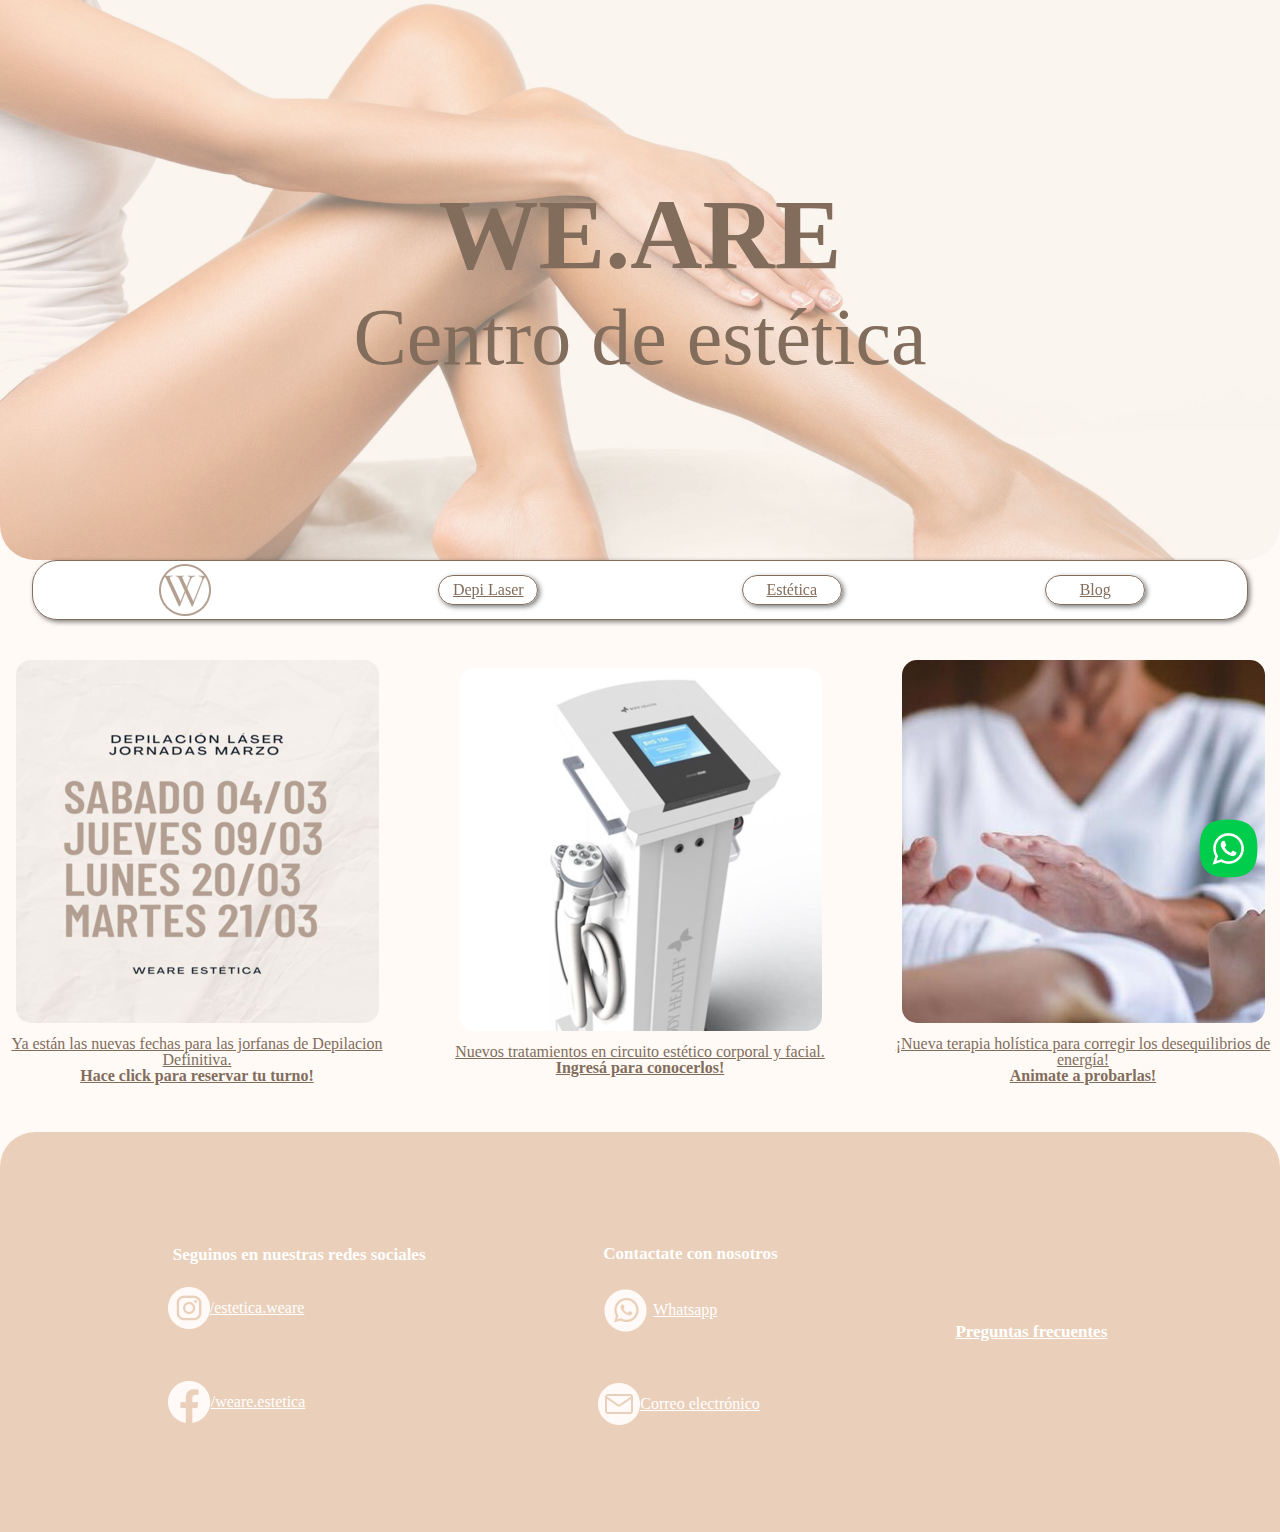
<file: index.html>
<!DOCTYPE html>
<html lang="en">
<head>
    <meta charset="UTF-8">
    <meta http-equiv="X-UA-Compatible" content="IE=edge">
    <meta name="viewport" content="width=device-width, initial-scale=1.0">
    <title>WE.ARE</title>
    <link rel="stylesheet" href="./CSS/style.css">
</head>
<body>
   <div class="background">
     <header>
        <div class="banner">
            <h1>WE.ARE</h1>
            <h2>Centro de estética</h2>
        </div>
    
   
    </header>
    <nav>
        <ul class="navBar">
            <li class="logo"><a href="index.html"><img src="./assets/Imagenes/Icon-Logo.png" alt="logo" class="logo"></a></li>
            <li><a href="./pages/depi-laser.html">Depi Laser</a></li>
            <li><a href="./pages/estetica.html">Estética</a></li>
            <li><a href="./pages/blog.html">Blog</a></li>
        </ul>
    </nav>
   
    <main>
        <div class="novedadesIndex">
        <section class="cardIndex">
        <a href="./Pages/depi-laser.html">
            <img class="imagCard" src="./assets/Imagenes/fechas-depi.png" alt="Nuevas fechas depi laser">
            <p> Ya están las nuevas fechas para las jorfanas de Depilacion Definitiva.<br>
                <b>Hace click para reservar tu turno!</b>
            </p>
        </a>
        </section>
        <section class="cardIndex">
        <a href=""><img class="imagCard" src="./assets/Imagenes/nuevos-tratamientos.png" alt="Nuevas tratamientos estéticos">
            <p> Nuevos tratamientos en circuito estético corporal y facial.<br>
                <b>Ingresá para conocerlos!</b>
            </p>
        </a>
        </section>
        <section class="cardIndex">
        <a href=""><img class="imagCard" src="./assets/Imagenes/reiki.jpeg" alt="Terapia holistica">
            <p> ¡Nueva terapia holística para corregir los desequilibrios de energía!<br>
                <b>Animate a probarlas!</b>
            </p>
        </a>
        </section>
        </div>
   <a href="https://api.whatsapp.com/send/?phone=1535024321" target="_blank">
    <img src="./assets/Imagenes/Whatsapp.png" class="wsp">
   </a>
    </main>
<br>
    <footer>
        <section>
            <h5>
                Seguinos en nuestras redes sociales
            </h5>
            <a href="https://www.instagram.com/estetica.weare/" target="_blank"><img src="./assets/Imagenes/instagram-logo.png" alt="logo instagram"> /estetica.weare
            </a>
            <br>
            <a href="https://www.facebook.com/weare.estetica" target="_blank"> 
            <img src="./assets/Imagenes/logo-facebook.png" alt="logo instagram"> /weare.estetica
            </a>
        </section>
        <section>
            <h5>
                Contactate con nosotros
            </h5>
            <a href="https://api.whatsapp.com/send/?phone=1535024321" target="_blank">
                <img src="./assets/Imagenes/logo-whatsapp.png" alt="logo Whatsapp"> Whatsapp
            </a>
            <br>
            <a href="mailto:aldana.escobarnandez@gmail.com.com" target="_blank">
                <img src="./assets/Imagenes/logo-mail.png" alt="logo mail"> Correo electrónico
            </a>
        </section>
        <section>
            <h5>
                <a href="./Pages/depi-pregutnasfreceuntes.html">Preguntas frecuentes</a>
            </h5>
        </section>

    </footer>
</div>
</body>
</html>
</file>
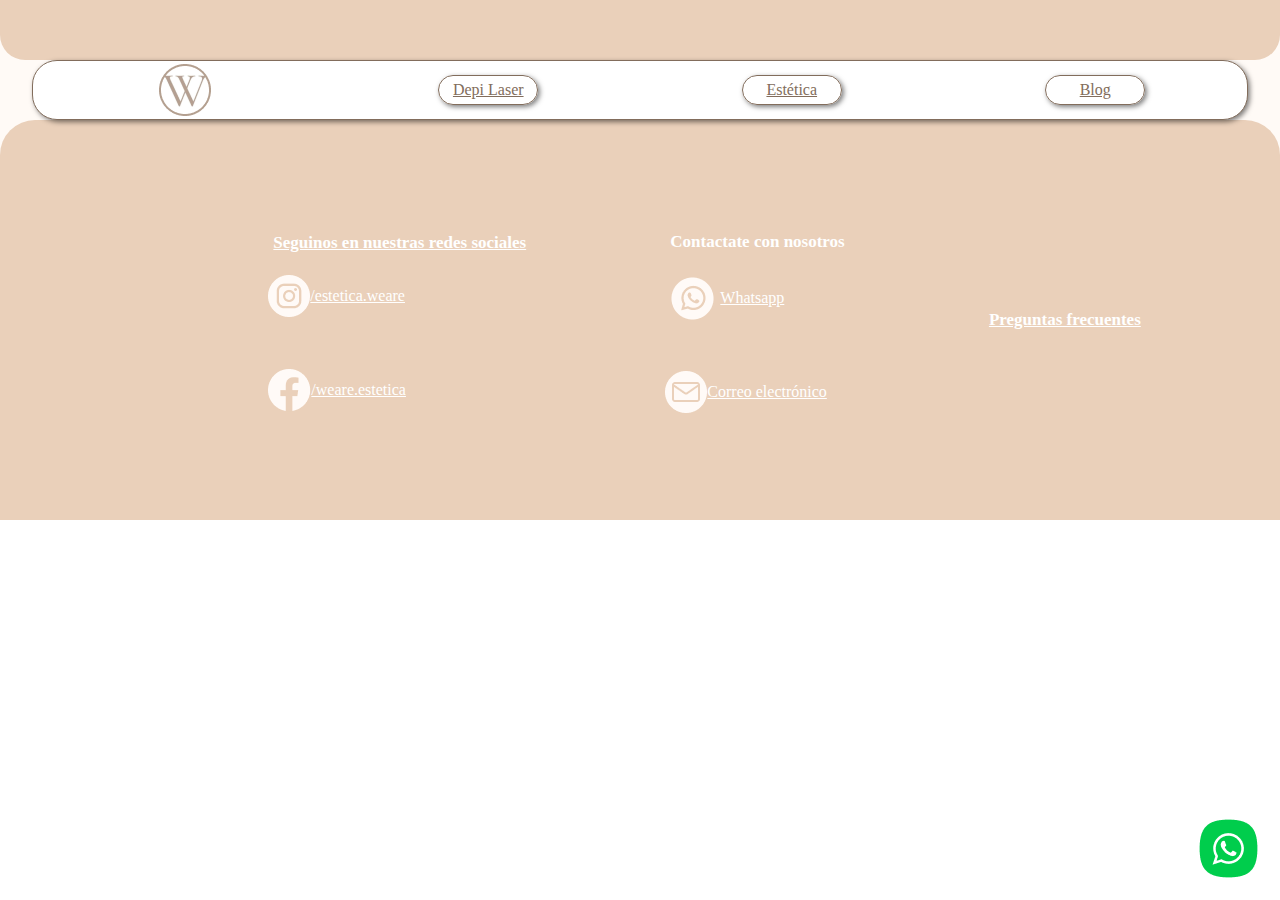
<file: pages/blog-noticias.html>
<!DOCTYPE html>
<html lang="en">
<head>
    <meta charset="UTF-8">
    <meta http-equiv="X-UA-Compatible" content="IE=edge">
    <meta name="viewport" content="width=device-width, initial-scale=1.0">
    <title>WE.ARE</title>
    <link rel="stylesheet" href="../CSS/style.css">
</head>
<body>
   <div class="background">
     <header>
        <div class="bannerSuperior">

        </div>       
       
    </header>
    <nav>
        <ul class="navBar">
            <li class="logo"><a href="../index.html"><img src="../assets/Imagenes/Icon-Logo.png" alt="logo" class="logo"></a></li>
            <li><a href="../pages/depi-laser.html">Depi Laser</a></li>
            <li><a href="../pages/estetica.html">Estética</a></li>
            <li><a href="../pages/blog.html">Blog</a></li>
        </ul>
    </nav>
    <main>

        <a href="https://api.whatsapp.com/send/?phone=1535024321" target="_blank">
            <img src="../assets/Imagenes/Whatsapp.png" class="wsp">
    </main>
    <footer>
        <section>
            <h5>
                Seguinos en nuestras redes sociales
            </h5>
            <a href="https://www.instagram.com/estetica.weare/" target="_blank"><img src="../assets/Imagenes/instagram-logo.png" alt="logo instagram">/estetica.weare
            </a>
            <br>
            <a href="https://www.facebook.com/weare.estetica" target="_blank"> 
            <img src="../assets/Imagenes/logo-facebook.png" alt="logo instagram"> /weare.estetica
            </a>
        </section>
        <section>
            <h5>
                Contactate con nosotros
            </h5>
            <a href="https://api.whatsapp.com/send/?phone=1535024321" target="_blank">
                <img src="../assets/Imagenes/logo-whatsapp.png" alt="logo Whatsapp"> Whatsapp
            </a>
            <br>
            <a href="mailto:aldana.escobarnandez@gmail.com.com" target="_blank">
                <img src="../assets/Imagenes/logo-mail.png" alt="logo mail"> Correo electrónico
            </a>
        </section>
        <section>
            <h5>
                <a href="../Pages/depi-pregutnasfreceuntes.html">Preguntas frecuentes</a>
            </h5>
        </section>

    </footer>
</div>
</body>
</html>
</file>
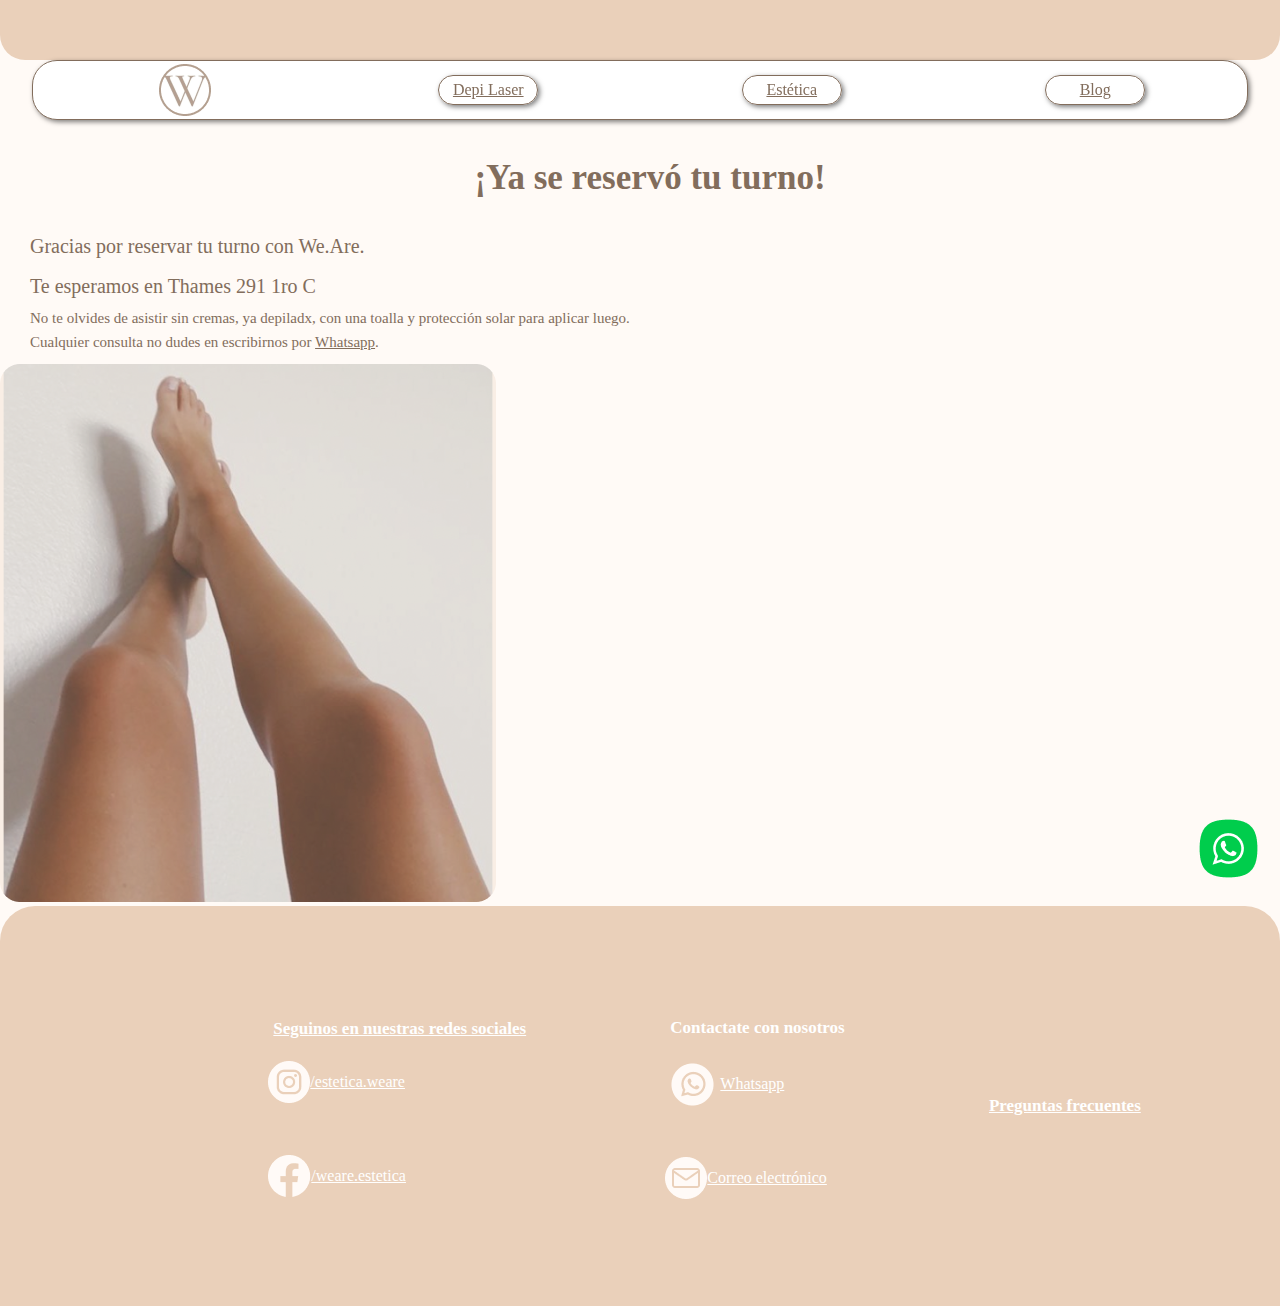
<file: pages/depi-confirmacion-turno.html>
<!DOCTYPE html>
<html lang="en">
<head>
    <meta charset="UTF-8">
    <meta http-equiv="X-UA-Compatible" content="IE=edge">
    <meta name="viewport" content="width=device-width, initial-scale=1.0">
    <title>Depilacion Laser</title>
    <link rel="stylesheet" href="../CSS/style.css">
</head>
<body>
    <div class="background">
<header>
    <div class="bannerSuperior">

    </div>
    
</header>
<nav>
    <ul class="navBar">
           <li class="logo"><a href="../index.html"><img src="../assets/Imagenes/Icon-Logo.png" alt="logo" class="logo"></a></li>
           <li><a href="../pages/depi-laser.html">Depi Laser</a></li>
           <li><a href="../pages/estetica.html">Estética</a></li>
           <li><a href="../pages/blog.html">Blog</a></li>
       </ul>   
</nav>
    <main>
    <div>
        <div class="texto">
            <h3 class="titulo">¡Ya se reservó tu turno!</h3>
        <p class="parrafo1"> 
            Gracias por reservar tu turno con We.Are.<br>
            Te esperamos en Thames 291 1ro C
        </p>
        <p class="parrafo2">No te olvides de asistir sin cremas, ya depiladx, con una toalla y protección solar para aplicar luego.<br>
            Cualquier consulta no dudes en escribirnos por <a href="https://api.whatsapp.com/send/?phone=1535024321" target="_blank">Whatsapp</a>.
        </p>
        </div>
        <img class="imagenConfirmacion" src ="../assets/Imagenes/piernas.png">
    </div>
    <a href="https://api.whatsapp.com/send/?phone=1535024321" target="_blank">
        <img src="../assets/Imagenes/Whatsapp.png" class="wsp">
    </main>

    <footer>
        <section>
            <h5>
                Seguinos en nuestras redes sociales
            </h5>
            <a href="https://www.instagram.com/estetica.weare/" target="_blank"><img src="../assets/Imagenes/instagram-logo.png" alt="logo instagram">/estetica.weare
            </a>
            <br>
            <a href="https://www.facebook.com/weare.estetica" target="_blank"> 
            <img src="../assets/Imagenes/logo-facebook.png" alt="logo instagram"> /weare.estetica
            </a>
        </section>
        <section>
            <h5>
                Contactate con nosotros
            </h5>
            <a href="https://api.whatsapp.com/send/?phone=1535024321" target="_blank">
                <img src="../assets/Imagenes/logo-whatsapp.png" alt="logo Whatsapp"> Whatsapp
            </a>
            <br>
            <a href="mailto:aldana.escobarnandez@gmail.com.com" target="_blank">
                <img src="../assets/Imagenes/logo-mail.png" alt="logo mail"> Correo electrónico
            </a>
        </section>
        <section>
            <h5>
                <a href="../Pages/depi-pregutnasfreceuntes.html">Preguntas frecuentes</a>
            </h5>
        </section>

    </footer>

</body>
</html>
</file>
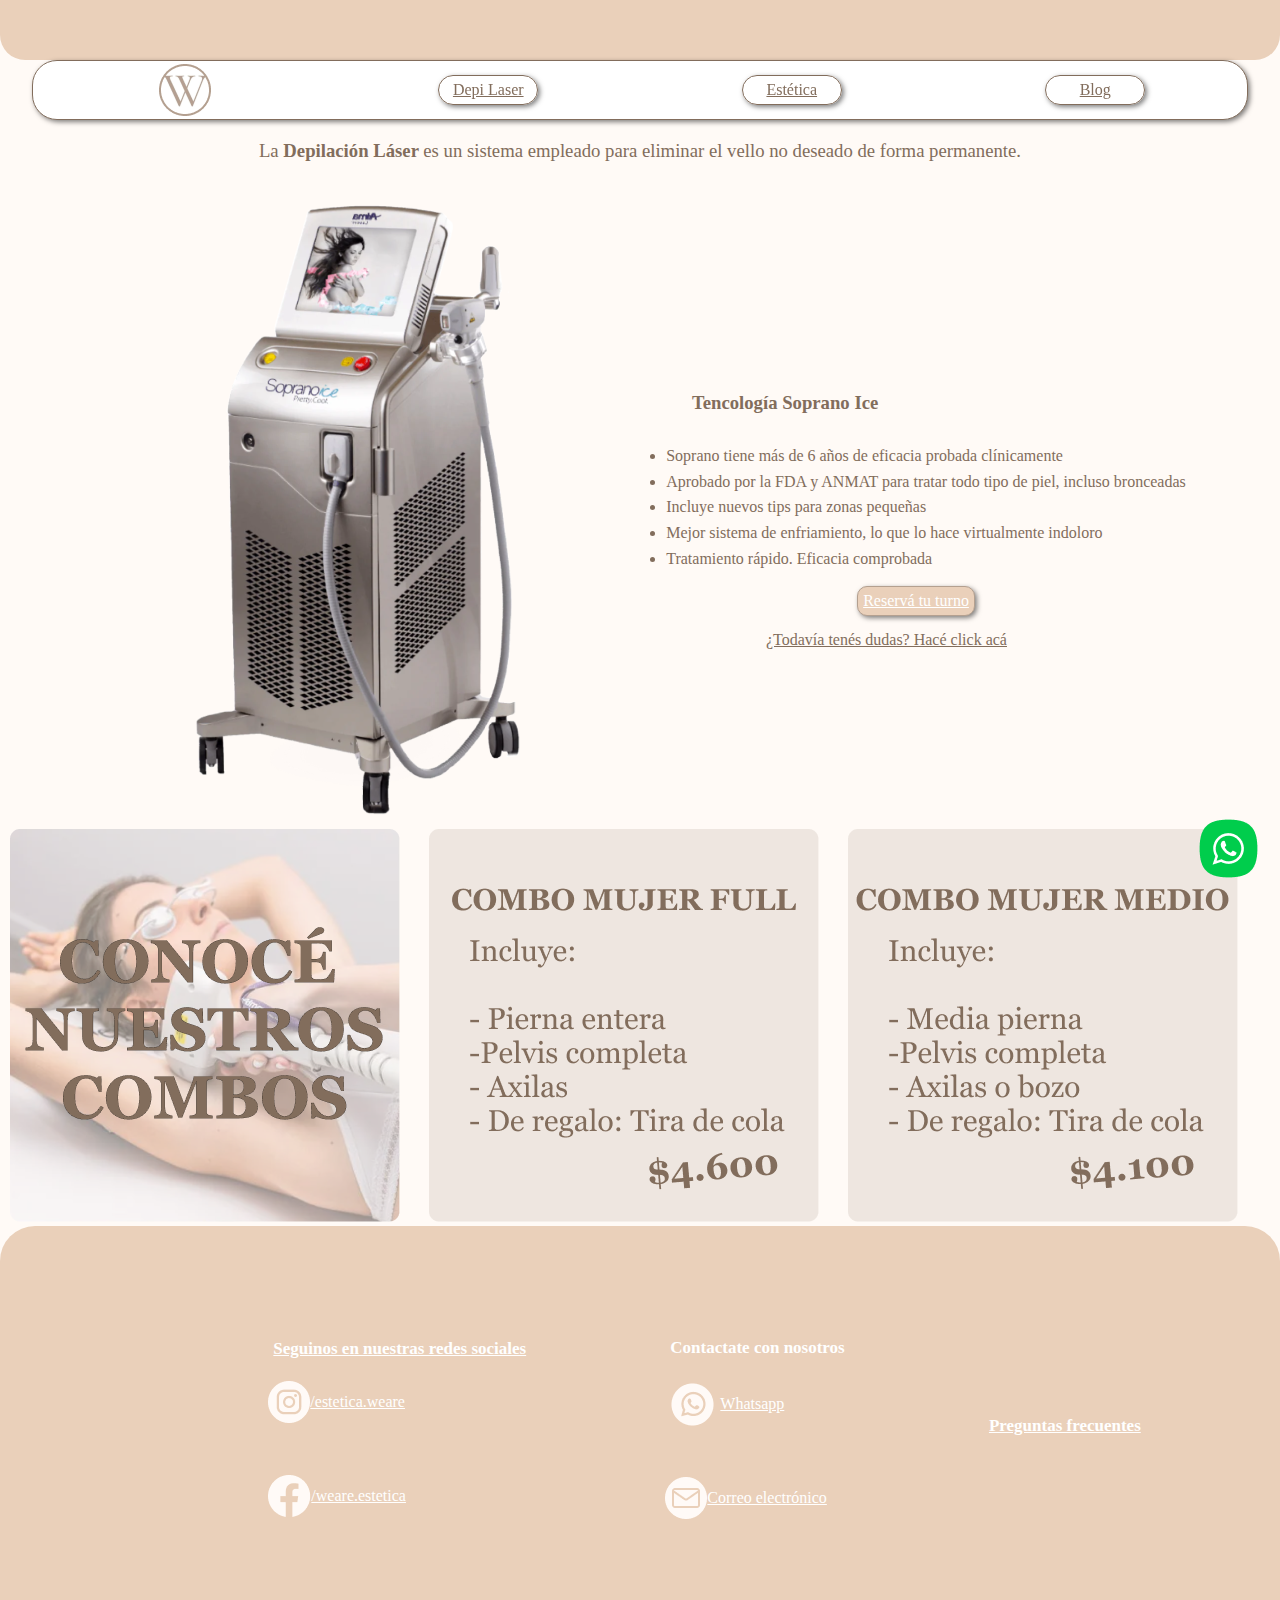
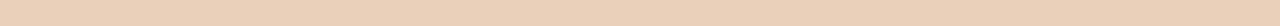
<file: pages/depi-laser.html>
<!DOCTYPE html>
<html lang="en">
<head>
    <meta charset="UTF-8">
    <meta http-equiv="X-UA-Compatible" content="IE=edge">
    <meta name="viewport" content="width=device-width, initial-scale=1.0">
    <title>Depilacion Laser</title>
    <link rel="stylesheet" href="../CSS/style.css">
</head>
<body>
    <div class="background">
<header>
    <div class="bannerSuperior">

    </div>
</header>
<nav>
    <ul class="navBar">
        <li class="logo"><a href="../index.html"><img src="../assets/Imagenes/Icon-Logo.png" alt="logo" class="logo"></a></li>
        <li><a href="../pages/depi-laser.html">Depi Laser</a></li>
        <li><a href="../pages/estetica.html">Estética</a></li>
        <li><a href="../pages/blog.html">Blog</a></li>
    </ul>   
</nav>
    <main>
    <div>
        <h3>La <strong>Depilación Láser </strong>es un sistema empleado para eliminar el vello no deseado de forma permanente.</h3>
    </div>
    <div class="principalInfo">
        <img src="../assets/Imagenes/soprano-ice.png">
        <div class="containerSec">
            <ul class="texto">
                <h3 class="subtitulo">Tencología Soprano Ice</h3>
                <li>Soprano tiene más de 6 años de eficacia probada clínicamente</li>
                <li>Aprobado por la FDA y ANMAT para tratar todo tipo de piel, incluso bronceadas</li>
                <li>Incluye nuevos tips para zonas pequeñas</li>
                <li>Mejor sistema de enfriamiento, lo que lo hace virtualmente indoloro</li>
                <li>Tratamiento rápido. Eficacia comprobada</li>

        </ul>
        <a id="button1" href="./depi-turnos.html">Reservá tu turno</a>
        <a id="button2" href="./depi-pregutnasfreceuntes.html">¿Todavía tenés dudas? Hacé click acá</a>
    </div>
    </div>

   <section class="Info">
    <img class="Info" src="../assets/Imagenes/Conoce-nuestros-combos.png">
    <img class="Info" src="../assets/Imagenes/combo-mujer-full.png">
    <img class="Info" src="../assets/Imagenes/combo-mujer-mediano.png">
    </section>

    <a href="https://api.whatsapp.com/send/?phone=1535024321" target="_blank">
        <img src="../assets/Imagenes/Whatsapp.png" class="wsp">
    </main>

    <footer>
        <section>
            <h5>
                Seguinos en nuestras redes sociales
            </h5>
            <a href="https://www.instagram.com/estetica.weare/" target="_blank"><img src="../assets/Imagenes/instagram-logo.png" alt="logo instagram">/estetica.weare
            </a>
            <br>
            <a href="https://www.facebook.com/weare.estetica" target="_blank"> 
            <img src="../assets/Imagenes/logo-facebook.png" alt="logo instagram"> /weare.estetica
            </a>
        </section>
        <section>
            <h5>
                Contactate con nosotros
            </h5>
            <a href="https://api.whatsapp.com/send/?phone=1535024321" target="_blank">
                <img src="../assets/Imagenes/logo-whatsapp.png" alt="logo Whatsapp"> Whatsapp
            </a>
            <br>
            <a href="mailto:aldana.escobarnandez@gmail.com.com" target="_blank">
                <img src="../assets/Imagenes/logo-mail.png" alt="logo mail"> Correo electrónico
            </a>
        </section>
        <section>
            <h5>
                <a href="../Pages/depi-pregutnasfreceuntes.html">Preguntas frecuentes</a>
            </h5>
        </section>

    </footer>
</div>
</body>
</html>
</file>
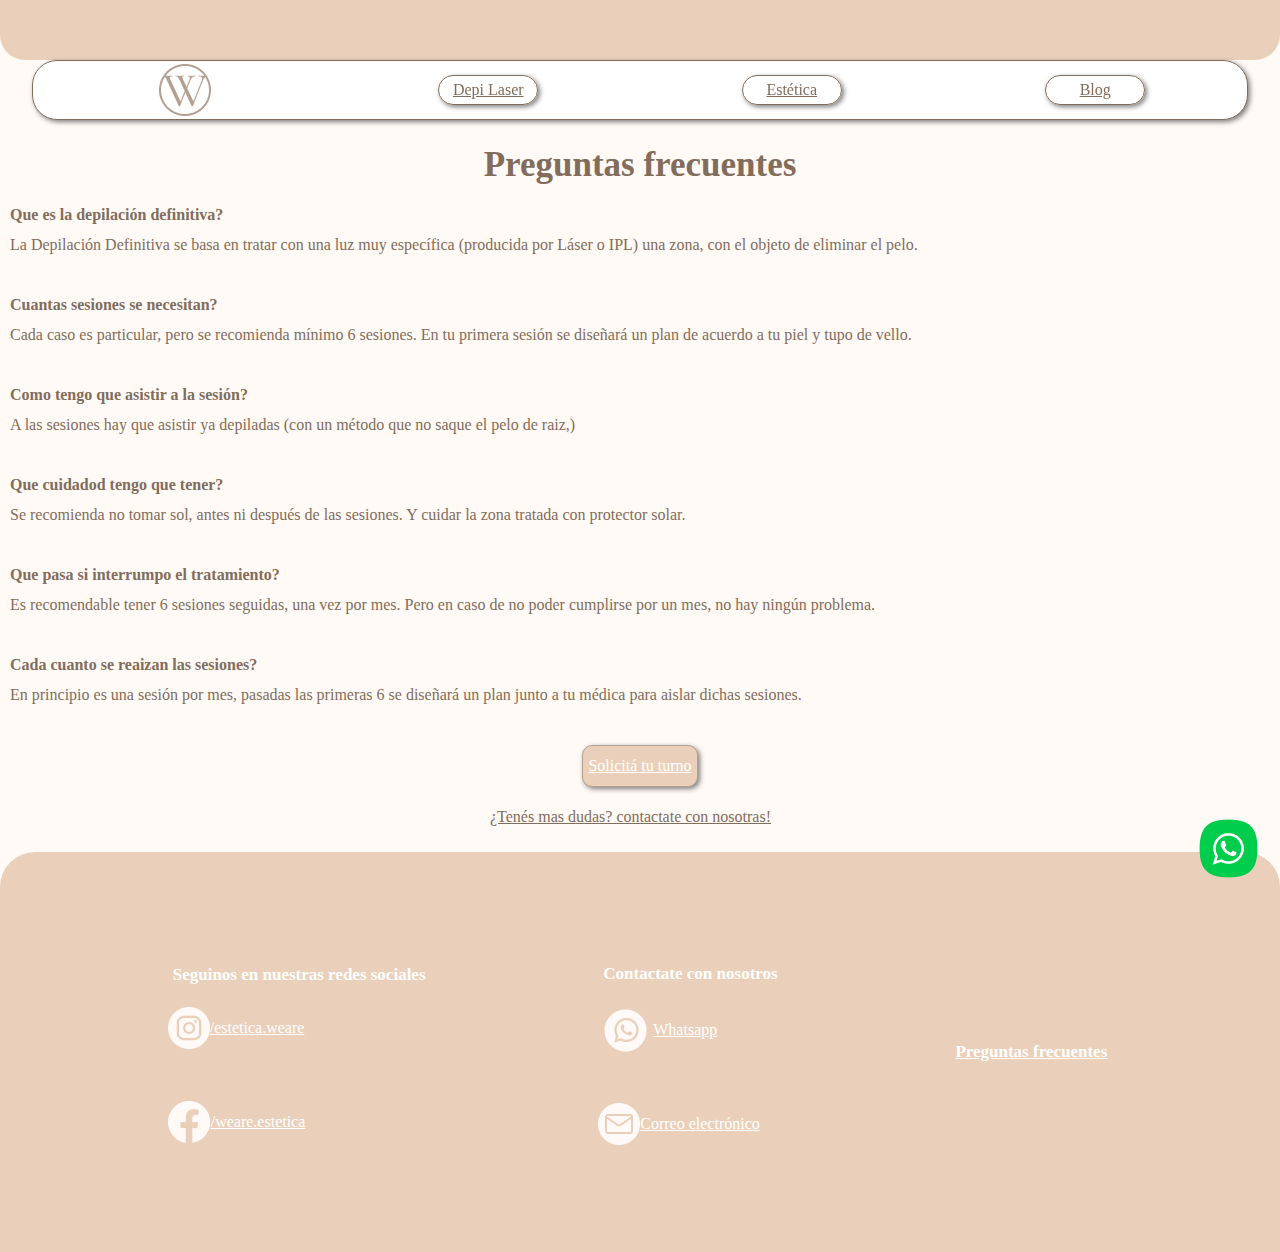
<file: pages/depi-pregutnasfreceuntes.html>
<!DOCTYPE html>
<html lang="en">
<head>
    <meta charset="UTF-8">
    <meta http-equiv="X-UA-Compatible" content="IE=edge">
    <meta name="viewport" content="width=device-width, initial-scale=1.0">
    <title>Depilacion Laser</title>
    <link rel="stylesheet" href="../CSS/style.css">
</head>
<body>
    <div class="background">
<header>
    <div class="bannerSuperior">

    </div>
    
    <nav>
        <ul class="navBar">
            <li class="logo"><a href="../index.html"><img src="../assets/Imagenes/Icon-Logo.png" alt="logo" class="logo"></a></li>
            <li><a href="../pages/depi-laser.html">Depi Laser</a></li>
            <li><a href="../pages/estetica.html">Estética</a></li>
            <li><a href="../pages/blog.html">Blog</a></li>
        </ul>
     </nav>
</header>
    <main>
        <div class="preguntas">
            <h3 class="titulo">Preguntas frecuentes</h3>
        <div>
            <h4>Que es la depilación definitiva?</h4>
            <p>
                La Depilación Definitiva se basa en tratar con una luz muy específica (producida por Láser o IPL) una zona, con el objeto de eliminar el pelo.
            </p>
            <br>
            <h4>Cuantas sesiones se necesitan?</h4>
            <p>
                Cada caso es particular, pero se recomienda mínimo 6 sesiones. En tu primera sesión se diseñará un plan de acuerdo a tu piel y tupo de vello.
            </p>
            <br>
            <h4>Como tengo que asistir a la sesión?</h4>
            <p>
                A las sesiones hay que asistir ya depiladas (con un método que no saque el pelo de raiz,)
            </p>
            <br>
            <h4>Que cuidadod tengo que tener?</h4>
            <p>
                Se recomienda no tomar sol, antes ni después de las sesiones. Y cuidar la zona tratada con protector solar. 
            </p>
            <br>
            <h4>Que pasa si interrumpo el tratamiento?</h4>
            <p>
                Es recomendable tener 6 sesiones seguidas, una vez por mes. Pero en caso de no poder cumplirse por un mes, no hay ningún problema.
            </p>
            <br>
            <h4>Cada cuanto se reaizan las sesiones?</h4>
            <p>
                En principio es una sesión por mes, pasadas las primeras 6 se diseñará un plan junto a tu médica para aislar dichas sesiones.
            </p>
            <br>
            <div class="buttonContainer">
            <a id="button1" href="./depi-turnos.html">Solicitá tu turno</a>
            <a id="button2" href="https://api.whatsapp.com/send/?phone=1535024321" target="_blank">¿Tenés mas dudas? contactate con nosotras!</a>
        </div>
        </div>
    
        <a href="https://api.whatsapp.com/send/?phone=1535024321" target="_blank">
            <img src="../assets/Imagenes/Whatsapp.png" class="wsp">
           </a>
    </main>

    <footer>
        <section>
            <h5>
                Seguinos en nuestras redes sociales
            </h5>
            <a href="https://www.instagram.com/estetica.weare/" target="_blank"><img src="../assets/Imagenes/instagram-logo.png" alt="logo instagram">/estetica.weare
            </a>
            <br>
            <a href="https://www.facebook.com/weare.estetica" target="_blank"> 
            <img src="../assets/Imagenes/logo-facebook.png" alt="logo instagram"> /weare.estetica
            </a>
        </section>
        <section>
            <h5>
                Contactate con nosotros
            </h5>
            <a href="https://api.whatsapp.com/send/?phone=1535024321" target="_blank">
                <img src="../assets/Imagenes/logo-whatsapp.png" alt="logo Whatsapp"> Whatsapp
            </a>
            <br>
            <a href="mailto:aldana.escobarnandez@gmail.com.com" target="_blank">
                <img src="../assets/Imagenes/logo-mail.png" alt="logo mail"> Correo electrónico
            </a>
        </section>
        <section>
            <h5>
                <a href="../Pages/depi-pregutnasfreceuntes.html">Preguntas frecuentes</a>
            </h5>
        </section>

    </footer>

</body>
</html>
</file>
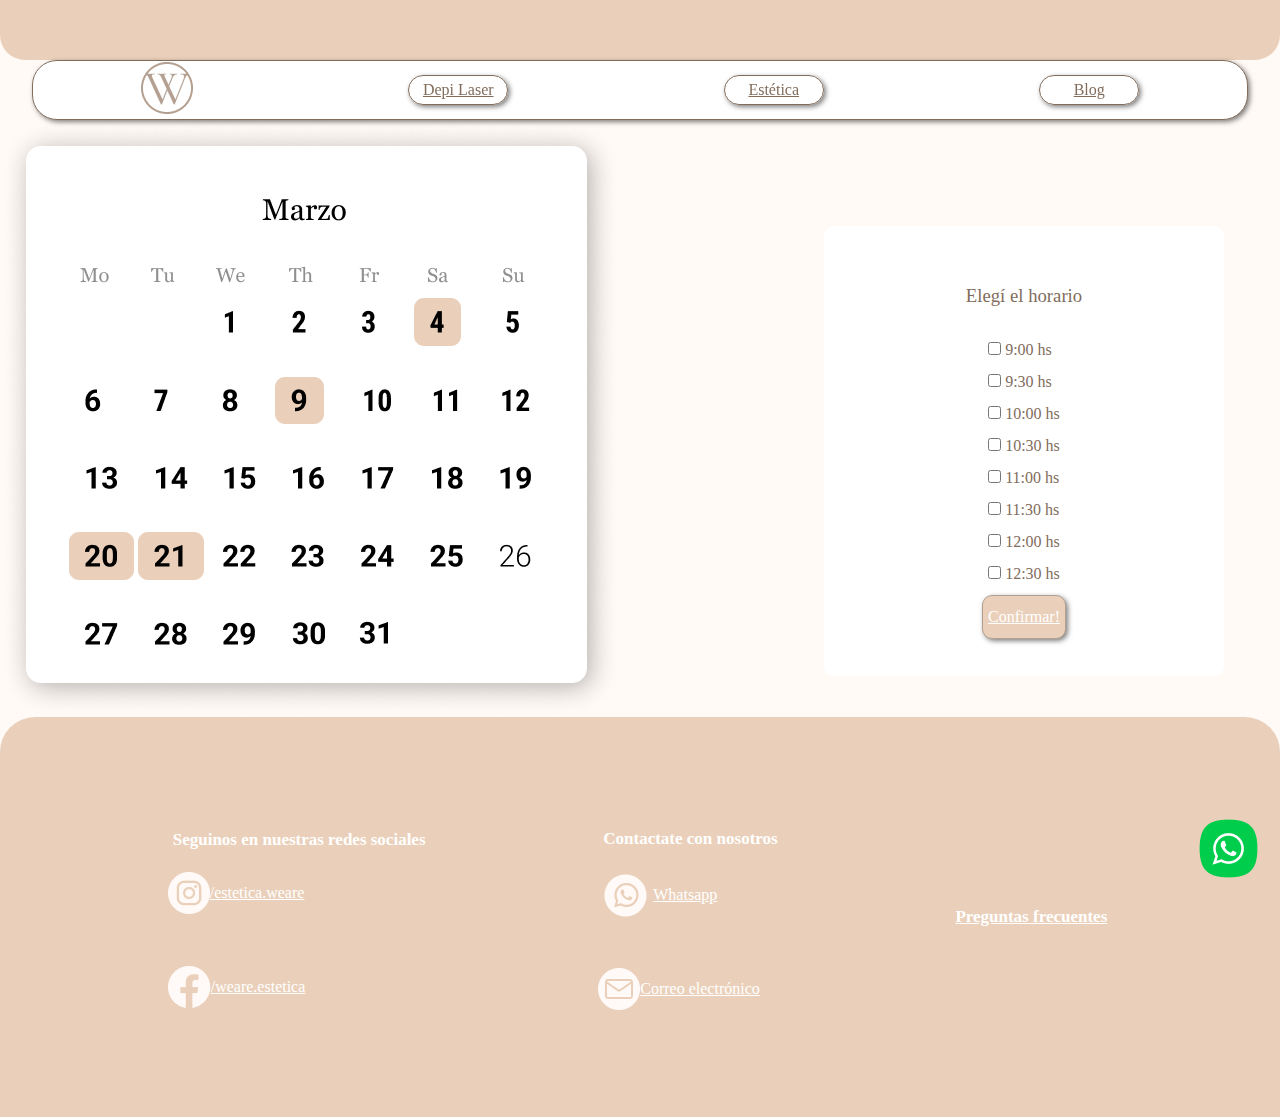
<file: pages/depi-turnos-horarios.html>
<!DOCTYPE html>
<html lang="en">
<head>
    <meta charset="UTF-8">
    <meta http-equiv="X-UA-Compatible" content="IE=edge">
    <meta name="viewport" content="width=device-width, initial-scale=1.0">
    <title>Depilacion Laser</title>
    <link rel="stylesheet" href="../CSS/style.css">
</head>
<body>
    <div class="background">
<header>
    <div class="bannerSuperior">

    </div>
</header>
<nav>
    <ul class="navBar">
        <div class="logo"><a href="../index.html"><img src="../assets/Imagenes/Icon-Logo.png" alt="logo" class="logo"></a></div>
        <li class="li1"><a href="../pages/depi-laser.html">Depi Laser</a></li>
        <li class="li2"><a href="../pages/estetica.html">Estética</a></li>
        <li class="li3"><a href="../pages/blog.html">Blog</a></li>
    </ul>   
</nav>
    <main>
        <div id="main">
            <img class="imagenTurno" src="../assets/Imagenes/calendario.png">
        <div class="containerSecTrunos">
            <h3>Elegí el horario</h3>
            <ul class="checkboxList">
                <div class="checkbox1">
                <li><label><input type="checkBox"> 9:00 hs</li>
                <li><label><input type="checkBox"> 9:30 hs</li>
                <li><label><input type="checkBox"> 10:00 hs</li>
                <li><label><input type="checkBox"> 10:30 hs</li>
                </div>
                <div class="checkbox2">
                <li><label><input type="checkBox"> 11:00 hs</li>
                <li><label><input type="checkBox"> 11:30 hs</li>
                <li><label><input type="checkBox"> 12:00 hs</li>
                <li><label><input type="checkBox"> 12:30 hs</li>
                </div>
            </ul>
            <a id="button1" href="./depi-confirmacion-turno.html">Confirmar!</a>
        </div>
    </div>
    
    <a href="https://api.whatsapp.com/send/?phone=1535024321" target="_blank">
        <img src="../assets/Imagenes/Whatsapp.png" class="wsp">
       </a>
    </main>

    <footer>
        <section>
            <h5>
                Seguinos en nuestras redes sociales
            </h5>
            <a href="https://www.instagram.com/estetica.weare/" target="_blank"><img src="../assets/Imagenes/instagram-logo.png" alt="logo instagram">/estetica.weare
            </a>
            <br>
            <a href="https://www.facebook.com/weare.estetica" target="_blank"> 
            <img src="../assets/Imagenes/logo-facebook.png" alt="logo instagram"> /weare.estetica
            </a>
        </section>
        <section>
            <h5>
                Contactate con nosotros
            </h5>
            <a href="https://api.whatsapp.com/send/?phone=1535024321" target="_blank">
                <img src="../assets/Imagenes/logo-whatsapp.png" alt="logo Whatsapp"> Whatsapp
            </a>
            <br>
            <a href="mailto:aldana.escobarnandez@gmail.com.com" target="_blank">
                <img src="../assets/Imagenes/logo-mail.png" alt="logo mail"> Correo electrónico
            </a>
        </section>
        <section>
            <h5>
                <a href="../Pages/depi-pregutnasfreceuntes.html">Preguntas frecuentes</a>
            </h5>
        </section>

    </footer>

</body>
</html>
</file>
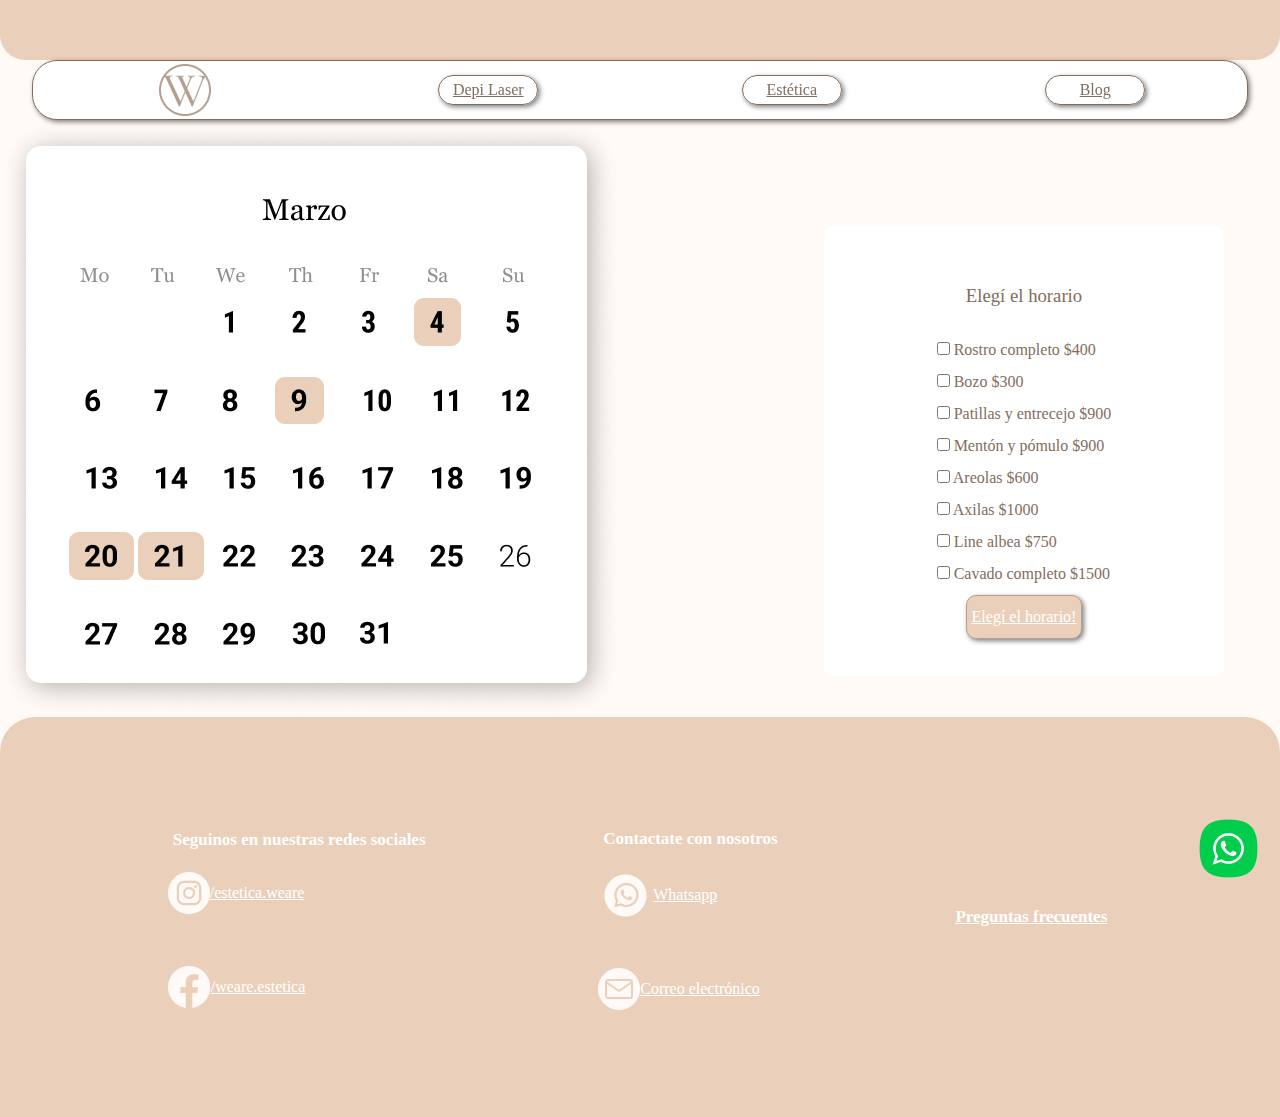
<file: pages/depi-turnos.html>
<!DOCTYPE html>
<html lang="en">
<head>
    <meta charset="UTF-8">
    <meta http-equiv="X-UA-Compatible" content="IE=edge">
    <meta name="viewport" content="width=device-width, initial-scale=1.0">
    <title>Depilacion Laser</title>
    <link rel="stylesheet" href="../CSS/style.css">
</head>
<body>
    <div class="background">
<header>
    <div class="bannerSuperior">

    </div>
</header>
<nav>
    <ul class="navBar">
        <li class="logo"><a href="../index.html"><img src="../assets/Imagenes/Icon-Logo.png" alt="logo" class="logo"></a></li>
        <li><a href="../pages/depi-laser.html">Depi Laser</a></li>
        <li><a href="../pages/estetica.html">Estética</a></li>
        <li><a href="../pages/blog.html">Blog</a></li>
    </ul>   
</nav>
    <main>
        <main>
            <div id="main">
                <img class="imagenTurno" src="../assets/Imagenes/calendario.png">
            <div class="containerSecTrunos">
                <h3>Elegí el horario</h3>
                <ul class="checkboxList">
                    
                    <div class="checkbox1">
                    <li><label><input type="checkBox"> Rostro completo $400</li>
                    <li><label><input type="checkBox"> Bozo $300</li>
                    <li><label><input type="checkBox"> Patillas y entrecejo $900</li>
                    <li><label><input type="checkBox"> Mentón y pómulo $900</li>
                    </div>
                    <div class="checkbox2">
                    <li><label><input type="checkBox"> Areolas $600</li>
                    <li><label><input type="checkBox"> Axilas $1000</li>
                    <li><label><input type="checkBox"> Line albea $750</li>
                    <li><label><input type="checkBox"> Cavado completo $1500</li>
                    </div>
                </ul>
                <a id="button1" href="./depi-turnos-horarios.html">Elegí el horario!</a>
            </div>
        </div>

        <a href="https://api.whatsapp.com/send/?phone=1535024321" target="_blank">
            <img src="../assets/Imagenes/Whatsapp.png" class="wsp">
           </a>
        </main>

        <footer>
            <section>
                <h5>
                    Seguinos en nuestras redes sociales
                </h5>
                <a href="https://www.instagram.com/estetica.weare/" target="_blank"><img src="../assets/Imagenes/instagram-logo.png" alt="logo instagram">/estetica.weare
                </a>
                <br>
                <a href="https://www.facebook.com/weare.estetica" target="_blank"> 
                <img src="../assets/Imagenes/logo-facebook.png" alt="logo instagram"> /weare.estetica
                </a>
            </section>
            <section>
                <h5>
                    Contactate con nosotros
                </h5>
                <a href="https://api.whatsapp.com/send/?phone=1535024321" target="_blank">
                    <img src="../assets/Imagenes/logo-whatsapp.png" alt="logo Whatsapp"> Whatsapp
                </a>
                <br>
                <a href="mailto:aldana.escobarnandez@gmail.com.com" target="_blank">
                    <img src="../assets/Imagenes/logo-mail.png" alt="logo mail"> Correo electrónico
                </a>
            </section>
            <section>
                <h5>
                    <a href="../Pages/depi-pregutnasfreceuntes.html">Preguntas frecuentes</a>
                </h5>
            </section>
    
        </footer>
    
    </body>
    </html>
</file>
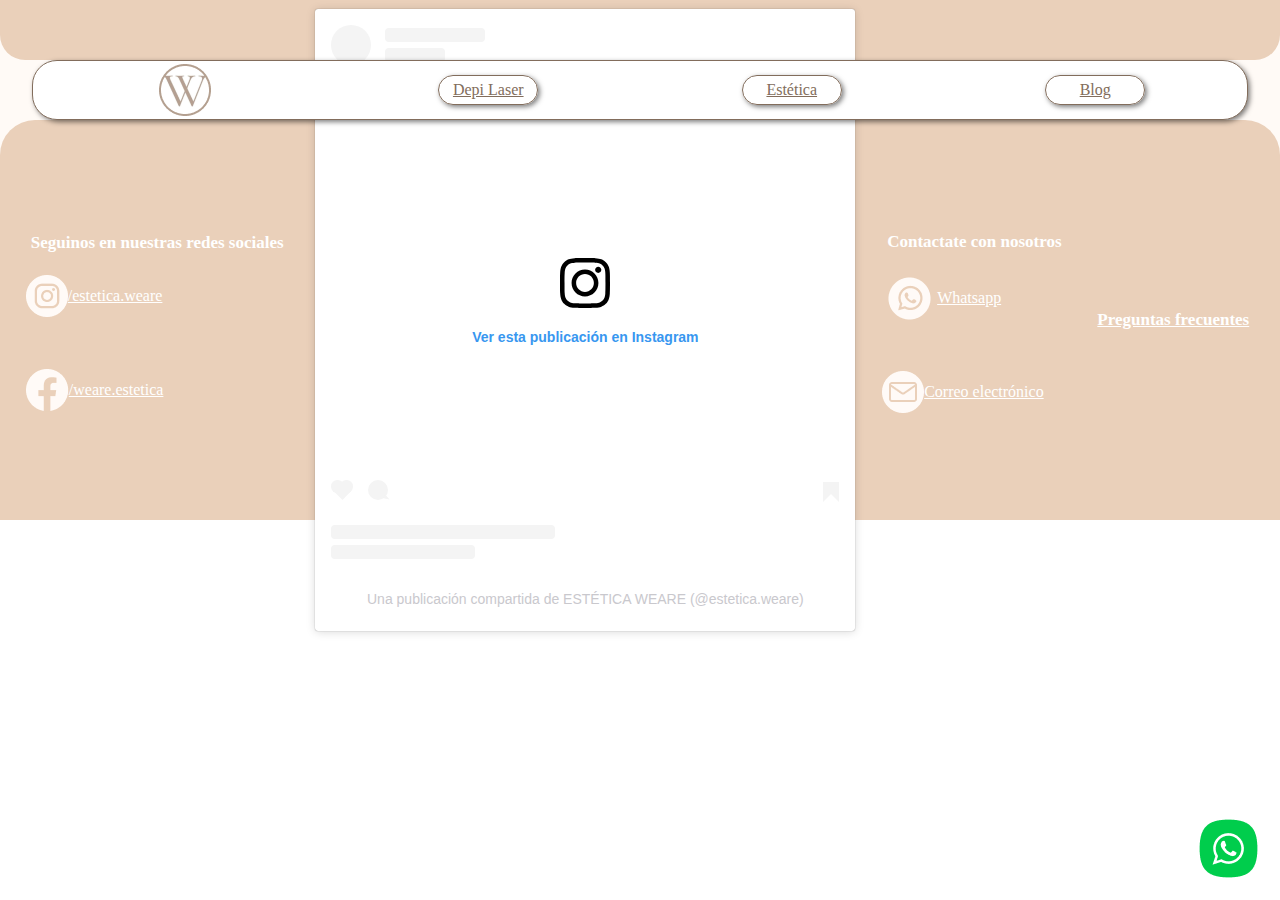
<file: pages/estetica.html>
<!DOCTYPE html>
<html lang="en">
<head>
    <meta charset="UTF-8">
    <meta http-equiv="X-UA-Compatible" content="IE=edge">
    <meta name="viewport" content="width=device-width, initial-scale=1.0">
    <title>Depilacion Laser</title>
    <link rel="stylesheet" href="../CSS/style.css">
</head>
<body>
    <div class="background">
<header>
    <div class="bannerSuperior">

    </div>
    
</header>
<nav>
    <ul class="navBar">
        <li class="logo"><a href="../index.html"><img src="../assets/Imagenes/Icon-Logo.png" alt="logo" class="logo"></a></li>
        <li><a href="../pages/depi-laser.html">Depi Laser</a></li>
        <li><a href="../pages/estetica.html">Estética</a></li>
        <li><a href="../pages/blog.html">Blog</a></li>
    </ul>
    </nav>
<main>


    <a href="https://api.whatsapp.com/send/?phone=1535024321" target="_blank">
        <img src="../assets/Imagenes/Whatsapp.png" class="wsp">
       </a>
</main>

<footer>
    <section>
        <h5>
            Seguinos en nuestras redes sociales
        </h5>
        <a href="https://www.instagram.com/estetica.weare/" target="_blank"><img src="../assets/Imagenes/instagram-logo.png" alt="logo instagram">/estetica.weare
        </a>
        <br>
        <a href="https://www.facebook.com/weare.estetica" target="_blank"> 
        <img src="../assets/Imagenes/logo-facebook.png" alt="logo instagram"> /weare.estetica
        </a>
    </section>

    <blockquote class="instagram-media" data-instgrm-permalink="https://www.instagram.com/reel/Cq-mIC8A4f3/?utm_source=ig_embed&amp;utm_campaign=loading" data-instgrm-version="14" style=" background:#FFF; border:0; border-radius:3px; box-shadow:0 0 1px 0 rgba(0,0,0,0.5),0 1px 10px 0 rgba(0,0,0,0.15); margin: 1px; max-width:540px; min-width:326px; padding:0; width:99.375%; width:-webkit-calc(100% - 2px); width:calc(100% - 2px);"><div style="padding:16px;"> <a href="https://www.instagram.com/reel/Cq-mIC8A4f3/?utm_source=ig_embed&amp;utm_campaign=loading" style=" background:#FFFFFF; line-height:0; padding:0 0; text-align:center; text-decoration:none; width:100%;" target="_blank"> <div style=" display: flex; flex-direction: row; align-items: center;"> <div style="background-color: #F4F4F4; border-radius: 50%; flex-grow: 0; height: 40px; margin-right: 14px; width: 40px;"></div> <div style="display: flex; flex-direction: column; flex-grow: 1; justify-content: center;"> <div style=" background-color: #F4F4F4; border-radius: 4px; flex-grow: 0; height: 14px; margin-bottom: 6px; width: 100px;"></div> <div style=" background-color: #F4F4F4; border-radius: 4px; flex-grow: 0; height: 14px; width: 60px;"></div></div></div><div style="padding: 19% 0;"></div> <div style="display:block; height:50px; margin:0 auto 12px; width:50px;"><svg width="50px" height="50px" viewBox="0 0 60 60" version="1.1" xmlns="https://www.w3.org/2000/svg" xmlns:xlink="https://www.w3.org/1999/xlink"><g stroke="none" stroke-width="1" fill="none" fill-rule="evenodd"><g transform="translate(-511.000000, -20.000000)" fill="#000000"><g><path d="M556.869,30.41 C554.814,30.41 553.148,32.076 553.148,34.131 C553.148,36.186 554.814,37.852 556.869,37.852 C558.924,37.852 560.59,36.186 560.59,34.131 C560.59,32.076 558.924,30.41 556.869,30.41 M541,60.657 C535.114,60.657 530.342,55.887 530.342,50 C530.342,44.114 535.114,39.342 541,39.342 C546.887,39.342 551.658,44.114 551.658,50 C551.658,55.887 546.887,60.657 541,60.657 M541,33.886 C532.1,33.886 524.886,41.1 524.886,50 C524.886,58.899 532.1,66.113 541,66.113 C549.9,66.113 557.115,58.899 557.115,50 C557.115,41.1 549.9,33.886 541,33.886 M565.378,62.101 C565.244,65.022 564.756,66.606 564.346,67.663 C563.803,69.06 563.154,70.057 562.106,71.106 C561.058,72.155 560.06,72.803 558.662,73.347 C557.607,73.757 556.021,74.244 553.102,74.378 C549.944,74.521 548.997,74.552 541,74.552 C533.003,74.552 532.056,74.521 528.898,74.378 C525.979,74.244 524.393,73.757 523.338,73.347 C521.94,72.803 520.942,72.155 519.894,71.106 C518.846,70.057 518.197,69.06 517.654,67.663 C517.244,66.606 516.755,65.022 516.623,62.101 C516.479,58.943 516.448,57.996 516.448,50 C516.448,42.003 516.479,41.056 516.623,37.899 C516.755,34.978 517.244,33.391 517.654,32.338 C518.197,30.938 518.846,29.942 519.894,28.894 C520.942,27.846 521.94,27.196 523.338,26.654 C524.393,26.244 525.979,25.756 528.898,25.623 C532.057,25.479 533.004,25.448 541,25.448 C548.997,25.448 549.943,25.479 553.102,25.623 C556.021,25.756 557.607,26.244 558.662,26.654 C560.06,27.196 561.058,27.846 562.106,28.894 C563.154,29.942 563.803,30.938 564.346,32.338 C564.756,33.391 565.244,34.978 565.378,37.899 C565.522,41.056 565.552,42.003 565.552,50 C565.552,57.996 565.522,58.943 565.378,62.101 M570.82,37.631 C570.674,34.438 570.167,32.258 569.425,30.349 C568.659,28.377 567.633,26.702 565.965,25.035 C564.297,23.368 562.623,22.342 560.652,21.575 C558.743,20.834 556.562,20.326 553.369,20.18 C550.169,20.033 549.148,20 541,20 C532.853,20 531.831,20.033 528.631,20.18 C525.438,20.326 523.257,20.834 521.349,21.575 C519.376,22.342 517.703,23.368 516.035,25.035 C514.368,26.702 513.342,28.377 512.574,30.349 C511.834,32.258 511.326,34.438 511.181,37.631 C511.035,40.831 511,41.851 511,50 C511,58.147 511.035,59.17 511.181,62.369 C511.326,65.562 511.834,67.743 512.574,69.651 C513.342,71.625 514.368,73.296 516.035,74.965 C517.703,76.634 519.376,77.658 521.349,78.425 C523.257,79.167 525.438,79.673 528.631,79.82 C531.831,79.965 532.853,80.001 541,80.001 C549.148,80.001 550.169,79.965 553.369,79.82 C556.562,79.673 558.743,79.167 560.652,78.425 C562.623,77.658 564.297,76.634 565.965,74.965 C567.633,73.296 568.659,71.625 569.425,69.651 C570.167,67.743 570.674,65.562 570.82,62.369 C570.966,59.17 571,58.147 571,50 C571,41.851 570.966,40.831 570.82,37.631"></path></g></g></g></svg></div><div style="padding-top: 8px;"> <div style=" color:#3897f0; font-family:Arial,sans-serif; font-size:14px; font-style:normal; font-weight:550; line-height:18px;">Ver esta publicación en Instagram</div></div><div style="padding: 12.5% 0;"></div> <div style="display: flex; flex-direction: row; margin-bottom: 14px; align-items: center;"><div> <div style="background-color: #F4F4F4; border-radius: 50%; height: 12.5px; width: 12.5px; transform: translateX(0px) translateY(7px);"></div> <div style="background-color: #F4F4F4; height: 12.5px; transform: rotate(-45deg) translateX(3px) translateY(1px); width: 12.5px; flex-grow: 0; margin-right: 14px; margin-left: 2px;"></div> <div style="background-color: #F4F4F4; border-radius: 50%; height: 12.5px; width: 12.5px; transform: translateX(9px) translateY(-18px);"></div></div><div style="margin-left: 8px;"> <div style=" background-color: #F4F4F4; border-radius: 50%; flex-grow: 0; height: 20px; width: 20px;"></div> <div style=" width: 0; height: 0; border-top: 2px solid transparent; border-left: 6px solid #f4f4f4; border-bottom: 2px solid transparent; transform: translateX(16px) translateY(-4px) rotate(30deg)"></div></div><div style="margin-left: auto;"> <div style=" width: 0px; border-top: 8px solid #F4F4F4; border-right: 8px solid transparent; transform: translateY(16px);"></div> <div style=" background-color: #F4F4F4; flex-grow: 0; height: 12px; width: 16px; transform: translateY(-4px);"></div> <div style=" width: 0; height: 0; border-top: 8px solid #F4F4F4; border-left: 8px solid transparent; transform: translateY(-4px) translateX(8px);"></div></div></div> <div style="display: flex; flex-direction: column; flex-grow: 1; justify-content: center; margin-bottom: 24px;"> <div style=" background-color: #F4F4F4; border-radius: 4px; flex-grow: 0; height: 14px; margin-bottom: 6px; width: 224px;"></div> <div style=" background-color: #F4F4F4; border-radius: 4px; flex-grow: 0; height: 14px; width: 144px;"></div></div></a><p style=" color:#c9c8cd; font-family:Arial,sans-serif; font-size:14px; line-height:17px; margin-bottom:0; margin-top:8px; overflow:hidden; padding:8px 0 7px; text-align:center; text-overflow:ellipsis; white-space:nowrap;"><a href="https://www.instagram.com/reel/Cq-mIC8A4f3/?utm_source=ig_embed&amp;utm_campaign=loading" style=" color:#c9c8cd; font-family:Arial,sans-serif; font-size:14px; font-style:normal; font-weight:normal; line-height:17px; text-decoration:none;" target="_blank">Una publicación compartida de ESTÉTICA WEARE (@estetica.weare)</a></p></div></blockquote> <script async src="//www.instagram.com/embed.js"></script>
    <section>
        <h5>
            Contactate con nosotros
        </h5>
        <a href="https://api.whatsapp.com/send/?phone=1535024321" target="_blank">
            <img src="../assets/Imagenes/logo-whatsapp.png" alt="logo Whatsapp"> Whatsapp
        </a>
        <br>
        <a href="mailto:aldana.escobarnandez@gmail.com.com" target="_blank">
            <img src="../assets/Imagenes/logo-mail.png" alt="logo mail"> Correo electrónico
        </a>
    </section>
    <section>
        <h5>
            <a href="../Pages/depi-pregutnasfreceuntes.html">Preguntas frecuentes</a>
        </h5>
    </section>

</footer>
</div>
</body>
</html>
</file>
<file: CSS/style.css>
* { 
    margin:0;
    padding:0;
    box-sizing: border-box;
    font-family: Georgia, 'Times New Roman', Times, serif;
    color: #826D5C;
}
.banner {
  background-image: url('../assets/Imagenes/banner.png');
  background-size: cover;
  height: 35rem;
  border-radius: 0 0 35px 35px;
  display: flex;
  flex-direction: column;
  justify-content: center;
}
h1 {
  font-weight: bold;
  text-align: center;
  font-size: 100px;
  color: #826D5C;
}
h2 {
  font-weight: 80;
  text-align: center;
  font-size: 80px;
  color: #826D5C;
}
.logo {
  border: 0px solid #ffffff;
  box-shadow: 0px 0px 0px 0px;
}
.navBar {
  border: 1px solid #826d5c;
  border-radius: 25px ;
  height: 60px;
  width: 95%;
  box-shadow: 2px 2px 5px rgba(0, 0, 0, 0.5);
  z-index: 2;
  background-color: #ffffff;
  text-align: center;
  display: flex;
  flex-direction: row;
  justify-content: space-around;
  align-items: center;
  position: sticky;
  top: 15px; 
}
nav ul li {
  display: inline-block;
  border: 1px solid #826D5C;
  border-radius: 20px;
  box-shadow: 2px 2px 5px rgba(0, 0, 0, 0.5);
  justify-content: space-evenly;
  height: 30px;
  width: 100px;
  display: flex;
  align-items: center;
}
nav ul li a {
  display: flex;
  justify-content: center;
}
nav {
  display: flex;
  flex-direction: row;
  justify-content: center;
  position: sticky;
  top: 20px;
  z-index: 2;
}
.bannerSuperior {
  background-color: #EAD0BA;
  padding:30px;
  border-radius: 0 0 25px 25px;
}
.background {
  background-color:#FFFAF6 ;
}
.cardIndex {
  line-height: 1;
  font-size: 16px;
  margin: 30px;
  width: 1000px;
}
.imagCard {
  margin: 10px;
  border-radius: 15px;
}
.novedadesIndex {
  display: flex;
  justify-content: center;
  font-size: 18px;
  align-items: center;
  font-family: Georgia, 'Times New Roman', Times, serif;
  color: #826D5C;
  text-align: center;
}
h3 {
  font-weight: normal;
  text-align: center;
  padding: 20px;
}
.subtitulo {
  text-align: justify;
  padding: 7px;
  margin: 1em;
  font-weight: bold;
}
.principalInfo {
  display: flex;
  flex-direction: row;
  justify-content: center;
}
.containerSec {
  display: flex;
  align-items: center;
  justify-content: center;
  flex-direction: column;
  justify-self: center;
  align-self: center;
}
#main {
  display: grid;
  grid-template-areas: "imagenTurno" "containerSecTrunos"; 
  grid-template-columns: repeat(2, 50%); 
}
.imagenTurno {
  grid-area: "imagenTurno";
  float: left;
  margin-right: 20px;
  grid-column: 1 / 2;
  justify-self: center;
  align-self: center;
}
.containerSecTrunos {
  grid-area: "conteinerSecTurnos";
  grid-column: 2 / 3;
  display: flex;
  align-items: center;
  justify-content: center;
  flex-direction: column;
  margin-left: 20%;
  margin-top: 10%;
  background-color: #ffffff;
  border-radius: 10px;
  height: 450px;
  width: 400px;
  line-height: 2;
  justify-self: center;
  align-self: center;
}
.checkboxList {
  list-style-type: none;
}
input[type="checkBox"] {
  padding: 10px;
}
.texto {
  text-align: justify;
  line-height: 1.6;
  margin-left: 20px;
  padding: 10px;
  display: flex;
  flex-direction: column;
  align-items: justify; 
}
.titulo {
  font-size: 35px;
  font-weight: bold;
}
.subtitulo {
  align-items: center;
}
.parrafo1 {
font-size: 20px;
line-height: 2;
}
.parrafo2 {
  font-size: 15px;
}
/*.imagenConfirmacion {
  position: absolute;
  right: 0;
}
*/
#button1 {
  justify-content: center;
  align-content: center;
  background-color: #EAD0BA;
  color: #ffffff;
  border: 1px solid #B4A090;
  border-radius: 10px;
  padding: 5px;
  margin: 5px;
  position: justify;
  flex-direction: column;
  box-shadow: 2px 2px 5px rgba(0, 0, 0, 0.5);
}
#button2 {
position: relative;
margin: 10px;
width: 300px;
flex-direction: column;
}
.buttonContainer {
  display: flex;
  justify-content: center;
  position: relative;
  flex-direction: column;
  align-items: center;
  margin: 0 auto;
}
.Info{
  margin-right: 20px;
  margin-left: 5px;
  position: relative;
}
.preguntas {
 padding: 10px;
 line-height: 30px;
}
#blog {
  display: grid;
  grid-template-areas: "notippal" "agenda" "noticias";
  grid-template-columns: 473px 369px 369px; 
  grid-template-rows: 390px 631px; 
  grid-column-gap: 2%;
  grid-row-gap: 2%;
  margin-left: 5%;
  margin-top: 3%;
  margin-bottom: 3%;
}
.notiappl {
  grid-area: "notippal";
  grid-row: 1 / 2;
  grid-column: 1 / 3;
}
.agenda {
  grid-area: "agenda";
  grid-row: 1 / 2 ;
  grid-column: 2 / 3;
}
.noticias {
  grid-area: "noticias";
  grid-row: 2 / 3;
  grid-column: 2 / 4;
}
.wsp {
  position: fixed;
  bottom: 20px;
  right: 20px;
}
footer {
  background-color:#EAD0BA;
  border-radius: 35px 35px 0px 0px;
  color:#ffffff;
  height: 400px;
  width: 100%;
  display: flex;
  flex-flow: row nowrap;
  justify-content: space-evenly;
  align-items: center;
}
footer section {
  display: flex;
  flex-direction: column;
  justify-content: space-around;
  height: 200px;
  text-align: justify;
}
h5 {
  font-size: 17px;
  color: white;
  margin: 5px;
}
footer section a {
  color: #ffffff;
  display: flex;
  flex-direction: row;
  align-items: center;
}
@media (max-width:1024px) {
  .navBar {
    width: 90%;
    height: 50px;
  }
  .imagenTurno {
    width: 90%;
    align-self: auto;
    padding: 0px;
    margin: 0px;
    justify-self: center;
  }
  .containerSecTrunos {
    width: 320px;
    height: 400px;
    padding: 0px;
    margin: 0px;
    justify-self: center;
    align-self: center;
  }
  #button1 {
    height: 40px;
  }
  .logo {
    width: 47px;
  }
  h5 {
    font-size: 15px;
  }
}
@media (max-width:768px) {
  .navBar{
    width: 95%;
    height: 45px;
  }
  .logo{
    width: 40px;
  }
  nav ul li{
    width: 90px;
  }
  nav ul li a{
    font-size: 14px;
  }
  .imagenTurno {
    width: 85%;
    align-self: center;
    padding: 0px;
    margin: 0px;
    justify-self: center;
  }
  .containerSecTrunos {
    width: 300px;
    height: 350px;
    padding: 0px;
    margin: 10px;
    justify-self: center;
    align-self: center;
  }
  .wsp{
    width: 60px;
    bottom:  100px;
  }
  .subtitulo{
    font-size: 18px;
    margin: 0px;
  }
  ul li label {
    font-size: 14px;
  }
  #button1{
    height: 35px;
    text-align: center;
    margin: 0px;
  }
  h3{
    padding: 5px;
  }
} 
@media (max-width:425px) {
nav {
  display: grid;
  /*grid-template-columns: repeat(3, 33%);
  grid-template-areas: "li1" "li2" "li3";*/
  align-items: center;
  background-color: none;
  width: 400px;
  height: 30px;
}
.bannerSuperior{
  position: fixed;
  top: 0px;
  width: 425px;
  margin: 0px;
}
.navBar {
  display: grid;
  grid-template-columns: repeat(3, 33%);
  grid-template-areas: "li1" "li2" "li3";
  grid-template-rows:repeat(2, 50%);
  grid-row-gap: 6px;
  /*display: grid;
  flex-wrap: wrap;*/
  justify-content: space-between;
  border: 0px;
  background-color: transparent;
  box-shadow: none; 
  height: 90px;
  position: fixed;
  top: 0px;
  width: 400px;
  margin: 0px;
}
.li1{
  grid-area: "li1";
  grid-column: 1 / 2;
}
.li2{
  grid-area: "li2";
  grid-column: 2 / 3;
}
.li3{
  grid-area: "li3";
  grid-column: 3 / 4;
}
.logo{
  grid-area: "li2";
  grid-column: 2 / 3;
  justify-self: center;
}
/*.navBar > :first-child{
  margin-top: 0;
}*/

nav ul li {
  /*display: flex;
  flex-direction: row;*/
  background-color: #ffffff;
  margin: 10px;
  margin-left: 22px;
}
nav ul li{
  width: 90px;
  height: 20px;
}
nav ul li a{
  font-size: 12px;
}
.bannerSuperior{
  padding: 25px;
  margin: 0px;
}
#main {
  display: flex;
  flex-direction: column;
}
.containerSecTrunos {
  display: grid;
  grid-template-areas: "checkbox1" "checkbox2";
  grid-template-columns: repeat(2 50%);
  width: 400px;
  height: 230px;
  padding: 0px;
  margin: 5px;
  justify-self: center;
  align-self: center;
}
.checkboxList {
  display: grid;
  grid-template-areas: "checkbox1" "checkbox2";
  grid-template-columns: repeat(2 50%);
  align-items: center;
  width: 400px;
}
.checkbox1{
  grid-area: "checkbox1";
  grid-column: 1 / 2;
  margin: 3px;
  text-align:justify ;
  align-self: center;
}
.checkbox2{
  grid-area: "checkbox2";
  grid-column: 2 / 3;
  margin: 3px;
  text-align: justify;
  align-self: center;
}
h3{
  margin: 0px;
  padding: 0px;
}
.imagenTurno{
  margin-top: 60px;
}
footer section h5{
  font-size: 15px;
}
footer section a{
  font-size: 12px;
  align-items: left;
}
footer section img{
  height: 30px;
}
footer section{
  text-align: justify;
  width: 400px;
  margin-left: 30px;
}
footer{
  display: flex;
  flex-flow: column ;
  justify-content: space-evenly;
  align-items: left;
  padding-top: 30px;
  width: 425px;
}
}
@media (max-width: 320px) {
  .nav{
    width: 300px;
    height: 30px;
  }
  .navBar{
    width:300px;
  }
  .bannerSuperior{
    width: 300px;
  }
  .containerSecTrunos{
    width: 300px;
  }
  .checkboxList{
    width: 300px;
  }
  footer{
    width: 100%;
  }

}
</file>
